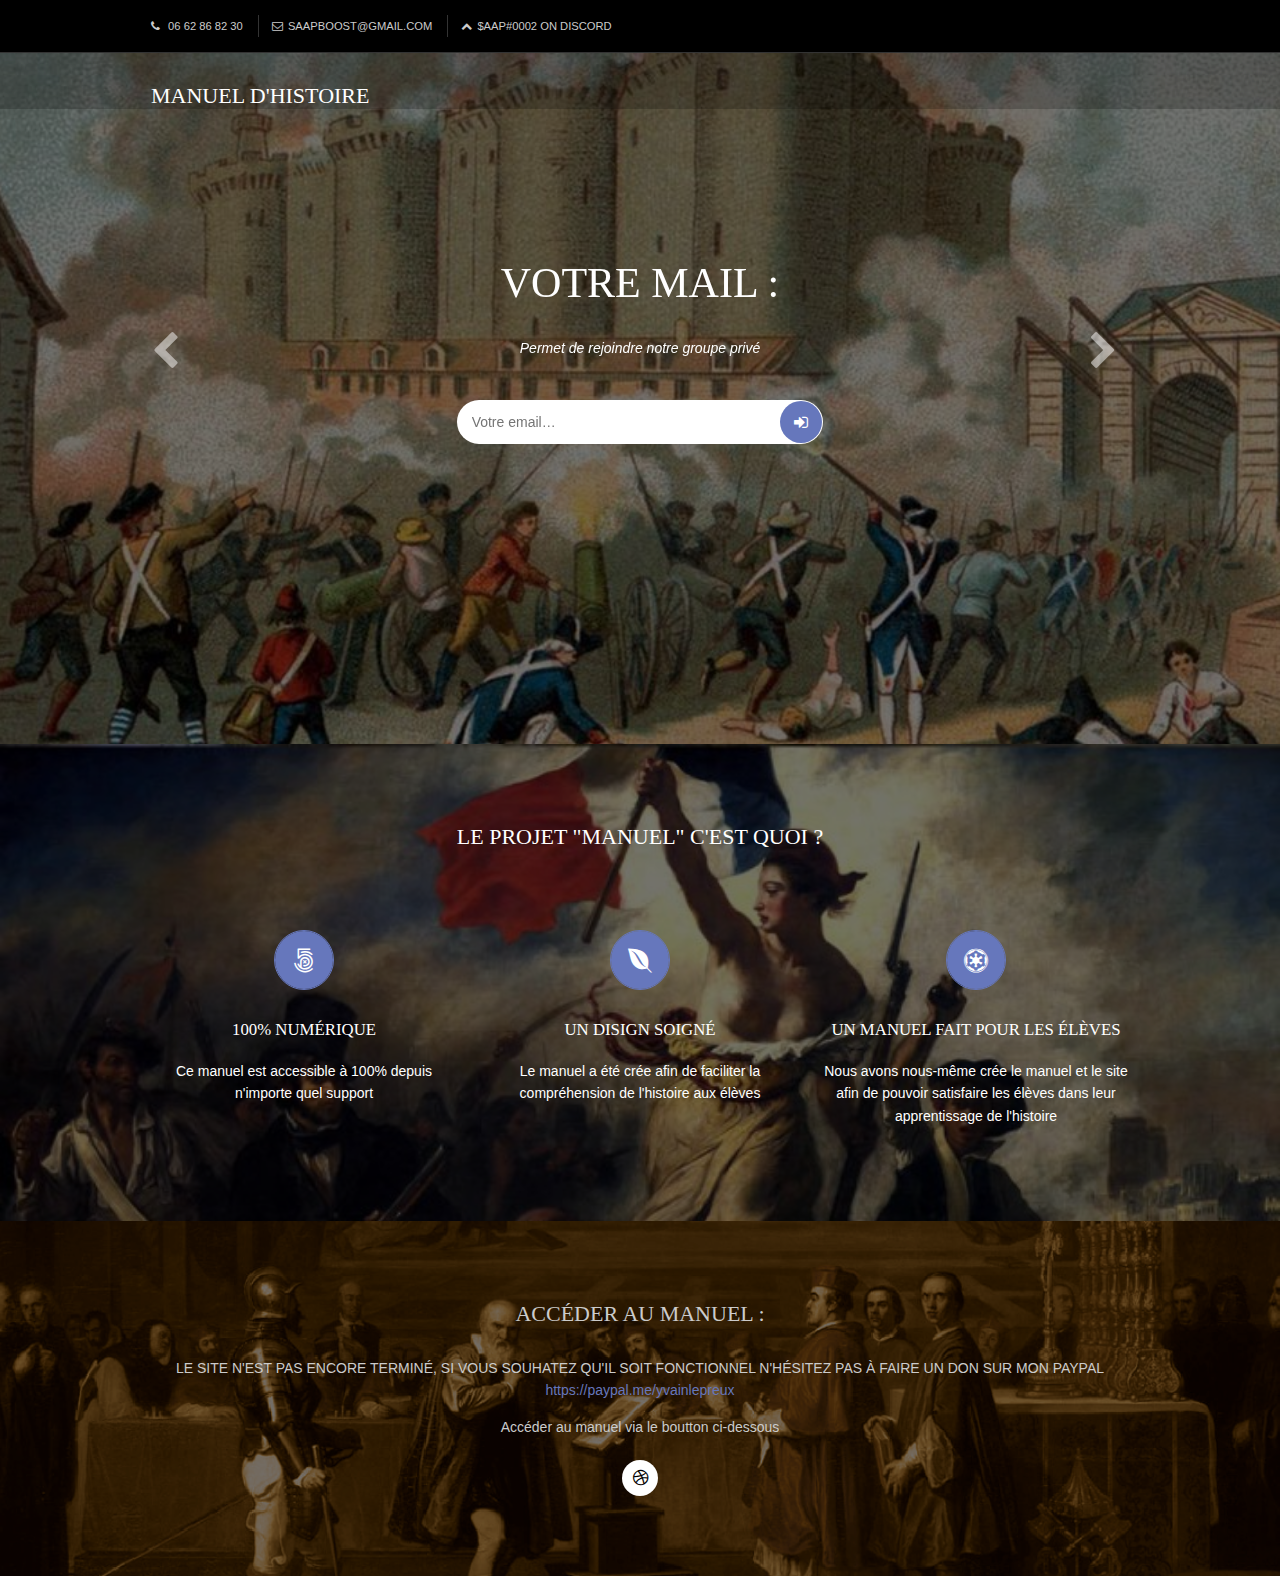
<file: index.html>
<!DOCTYPE html>
<html>
<head>
<meta charset="utf-8">
<meta name="viewport" content="width=device-width, initial-scale=1.0, maximum-scale=1.0, user-scalable=no">
<link href="layout/styles/layout.css" rel="stylesheet" type="text/css" media="all">
</head>
<body id="top">
<div class="wrapper row0">
  <div id="topbar" class="hoc clear"> 
    <div class="fl_left">
      <ul>
        <li><i class="fa fa-phone"></i> 06 62 86 82 30</li>
        <li><i class="fa fa-envelope-o"></i>saapboost@gmail.com</li>
        <li><i class="fa fa-chevron-up"></i>$aap#0002 on discord</li>
      </ul>
    </div>
  </div>
</div>
<div class="bgded overlay" style="background-image:url('images/demo/backgrounds/histoire back.jpg');"> 
  <div class="wrapper row1">
    <header id="header" class="hoc clear"> 
      <div id="logo" class="fl_left">
        <h1><a href="index.html">Manuel d'histoire</a></h1>
      </div>
    </header>
  </div>
  <div id="pageintro" class="hoc clear"> 
    <div class="flexslider basicslider">
      <ul class="slides">
        <li>
          <article>
            <h3 class="heading">votre mail :</h3>
            <p>Permet de rejoindre notre groupe privé</p>
            <footer>
              <form class="group" method="post" action="#">
                <fieldset>
                  <legend>Sign-Up:</legend>
                  <input type="email" value="" placeholder="Votre email&hellip;">
                  <button class="fa fa-sign-in" type="submit" title="Submit"><em>Submit</em></button>
                </fieldset>
              </form>
            </footer>
          </article>
        </li>
        <li>
          <article>
            <p>Créateurs</p>
            <h3 class="heading">Lenny</h3>
            <p>Couramment nommé Saap, lycéen passionné d'informatique faisant du business sur internet, il a décidé de crée ce site afin de pouvoir vous permettre d'accéder au futur du manuel numérique d'histoire</p>
          </article>
        </li>
        <li>
          <article>
            <p>Créateurs</p>
            <h3 class="heading">Taha</h3>
            <p>Il est le partenaire de Lenny, actuellement au lycée, il participe à la création du manuel numérique</p>
          </article>
        </li>
      </ul>
    </div>
  </div>
</div>
<div class="wrapper bgded overlay" style="background-image:url('images/demo/backgrounds/histoire\ back2.jpg');">
  <section class="hoc container clear"> 
    <div class="sectiontitle center">
      <h3 class="heading">Le projet "manuel" c'est quoi ?</h3>
    </div>
    <ul class="nospace group center">
      <li class="one_third first">
        <article><a href="#"><i class="btmspace-30 icon fa fa-500px"></i></a>
          <h6 class="heading font-x1">100% numérique</h6>
          <p>Ce manuel est accessible à 100% depuis n'importe quel support</p>
        </article>
      </li>
      <li class="one_third">
        <article><a href="#"><i class="btmspace-30 icon fa fa-envira"></i></a>
          <h6 class="heading font-x1">Un disign soigné</h6>
          <p>Le manuel a été crée afin de faciliter la compréhension de l'histoire aux élèves</p>
        </article>
      </li>
      <li class="one_third">
        <article><a href="#"><i class="btmspace-30 icon fa fa-empire"></i></a>
          <h6 class="heading font-x1">Un manuel fait pour les élèves</h6>
          <p>Nous avons nous-même crée le manuel et le site afin de pouvoir satisfaire les élèves dans leur apprentissage de l'histoire </p>
        </article>
      </li>
    </ul>
  </section>
</div>
  </div>
</div>
<div class="wrapper row4 bgded overlay" style="background-image:url('images/demo/backgrounds/Histoire-Bannières-2-1190x315.png');">
  <footer id="footer" class="hoc clear"> 
    <h3 class="heading">Accéder au manuel : </h3>
    <p1>LE SITE N'EST PAS ENCORE TERMINÉ, SI VOUS SOUHATEZ QU'IL SOIT FONCTIONNEL N'HÉSITEZ PAS À FAIRE UN DON SUR MON PAYPAL </p1> 
    <a href="https://paypal.me/yvainlepreux"> 
      https://paypal.me/yvainlepreux 
    </a>
    <p> Accéder au manuel via le boutton ci-dessous </p>
    <ul class="faico clear">
      <li><a class="faicon-dribble" href="manuel.html"><i class="fa fa-dribbble"></i></a></li>
    </ul>
  </footer>
</div>
  </div>
</div>
<a id="backtotop" href="#top"><i class="fa fa-chevron-up"></i></a>
<!-- JAVASCRIPTS -->
<script src="layout/scripts/jquery.min.js"></script>
<script src="layout/scripts/jquery.backtotop.js"></script>
<script src="layout/scripts/jquery.mobilemenu.js"></script>
<script src="layout/scripts/jquery.flexslider-min.js"></script>
</body>
</html>
</file>
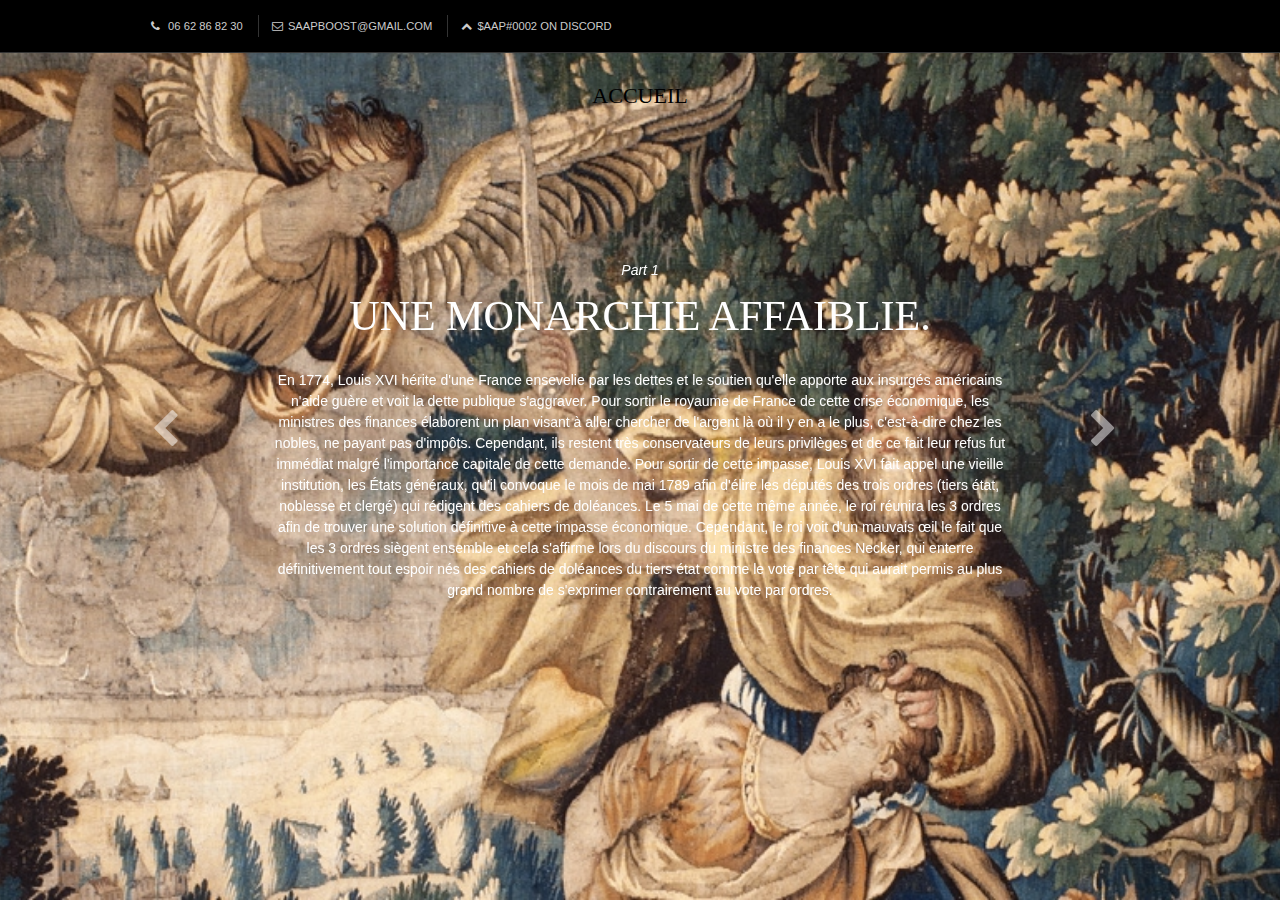
<file: manuel.html>
<!DOCTYPE html>
<html>
<head>
<meta charset="utf-8">
<meta name="viewport" content="width=device-width, initial-scale=1.0, maximum-scale=1.0, user-scalable=no">
<link href="layout/styles/layout.css" rel="stylesheet" type="text/css" media="all">
</head>
<body id="top">
<div class="wrapper row0">
  <div id="topbar" class="hoc clear"> 
    <div class="fl_left">
      <ul>
        <li><i class="fa fa-phone"></i> 06 62 86 82 30</li>
        <li><i class="fa fa-envelope-o"></i>saapboost@gmail.com</li>
        <li><i class="fa fa-chevron-up"></i>$aap#0002 on discord</li>
      </ul>
    </div>
  </div>
</div>
<style>
  body{
    background-image: url('images/demo/backgrounds/taha.png');
    background-position: center center;
    background-size: cover;
    background-repeat: no-repeat;
    background-attachment: fixed;
  }
</style>
    <header id="header" class="hoc clear"> 
      <div id="logo" class="center">
        <h1><a href="index.html" style="color:#000000;" >Accueil</a></h1>
      </div>
    </header>
  </div>
  <div id="pageintro" class="hoc clear"> 
    <div class="flexslider basicslider">
      <ul class="slides">
        <li>
          <article>
            <p style="color:#ffffff;" >Part 1 </p>
            <h3 class="heading"  style="color:#ffffff;" </h3>Une monarchie affaiblie.</h3>
            <p style="color:#ffffff;" >En 1774, Louis XVI hérite d'une France ensevelie par les dettes et le soutien qu'elle apporte aux insurgés américains n'aide guère et voit la dette publique s'aggraver. Pour sortir le royaume de France de cette crise économique, les ministres des finances élaborent un plan visant  à aller chercher de l'argent là où il y en a le plus, c'est-à-dire chez les nobles, ne payant pas d'impôts. Cependant, ils restent très conservateurs de leurs privilèges et de ce fait leur refus fut immédiat malgré l'importance capitale de cette demande.

              Pour sortir de cette impasse, Louis XVI fait appel une vieille institution, les États généraux, qu'il convoque le mois de mai 1789 afin d'élire les députés des trois ordres (tiers état, noblesse et clergé) qui rédigent des cahiers de doléances. Le 5 mai de cette même année, le roi réunira les 3 ordres afin de trouver une solution définitive à cette impasse économique. Cependant, le roi voit d'un mauvais œil le fait que les 3 ordres siègent ensemble et cela s'affirme lors du discours du ministre des finances Necker, qui enterre définitivement tout espoir nés des cahiers de doléances du tiers état comme le vote par tête qui aurait permis au plus grand nombre de s'exprimer contrairement au vote par ordres.</p>
          </article>
        </li>
        <li>
          <article>
            <p style="color:#ffffff;" >Part 2</p>
            <h3 class="heading" style="color:#ffffff;" >Les prémices d'une révolution.</h3>
            <p style="color:#ffffff;" >Le 17 juin 1789, les députés du tiers état (et quelques-uns de la noblesse et du clergé) revendiquent l'ensemble du pays et forment l'Assemblée Nationale.

              Le 20 juin, ils prêtent le "serrement du jeu de paume" par lequel les députés s'engagent à rester unis jusqu'à ce que la constitution soit établie. Suite à cela, le roi cède et l'Assemblée Nationale (fusion des 3 ordres) dirige, c'est la fin de la monarchie absolue. 
              
              Le peuple, subissant encore la crise économique, se réunit et c'est le 14 juillet que des centaines de parisiens, en quête d'armes, se ruent et prennent d'assaut la Bastille. Dans le reste de la France, des milices sont formées et des châteaux sont brûlés afin de détruire les registres des droits seigneuriaux. La réponse des députés ne fit pas attendre puisqu'ils mettront fin aux privilèges de la noblesse et du clergé. 
            </p>
          </article>
        </li>
        <li>
          <article>
            <p style="color:#ffffff;" >Part 3</p>
            <h3 class="heading" style="color:#ffffff;" >Un nouveau régime.</h3>
            <p style="color:#ffffff;" >Une fois l'ancien régime aboli, il fallait définir les fondamentaux d'un nouveau régime. C'est l'objet de la Déclaration des droits de l'Homme et du citoyen (DDHC). Adoptée le 26 août 1789, basée sur les idées des Lumières, la déclaration met à son piédestal les droits naturels des individus (liberté, égalité) et proclame la souveraineté du peuple et de la liberté d'expression et de conscience religieuse.

              Les députés simplifient l'administration en remplaçant les anciennes divisions par 83 départements. Ainsi, les élections sont généralisées à l'essentiel des fonctions administratives et juridiques.
              
              Ils réforment également l'Église après la nationalisation des biens du clergé avec la constitution civile du clergé du 12 juillet 1790, qui impose aux clercs de prêter serrement et fidélité à la Nation.
              
              Le roi n'a plus les pleins pouvoirs et ne dispose plus que du pouvoir exécutif et d'un droit de vote suspensif sur les décisions de l'Assemblée Nationale, détentrice du pouvoir législatif. Cette dernière n'est élue que pour 2 ans grâce au suffrage. 
            </p>
          </article>
        </li>
        <li>
          <article>
            <p style="color:#ffffff;" >Part 4</p>
            <h3 class="heading" style="color:#ffffff;" >Une monarchie constitutionnelle balayée.</h3>
            <p style="color:#ffffff;" >Le roi a accepté à regret ce système puisqu'il va essayer de s'enfuir de la France avant de se faire arrêter à Varennes. Après une telle trahison, la situation politique n'a fait que de s'aggraver, créant un gouffre entre les partisans du roi et ceux qui réclament l'instauration d'une République. À ces tensions s'ajoutent celles avec les monarchies des pays voisins, qui débouchera en avril 1792 vers une guerre face à l'Autriche.

              Après plusieurs défaites sur le sol français, les révolutionnaires envahissent le palais des Tuileries, endroit où Louis XVI est tenu en captivité afin de l'emprisonner. L'Assemblée Nationale, de par la pression populaire, suspend le roi le 10 août et décide de l'élection d'une convention au suffrage universel en septembre. Le lendemain de la victoire de Valmy le 21 septembre éloigne un temps l'envahisseur. La convention a aboli la royauté et le 25 septembre l'exécution du roi est votée à une courte majorité. Louis XVI sera guillotiné le 21 janvier 1793, mettant fin à la monarchie.</p>
          </article>
        </li>
      </ul>
    </div>
  </div>
</div>

<script src="layout/scripts/jquery.min.js"></script>
<script src="layout/scripts/jquery.backtotop.js"></script>
<script src="layout/scripts/jquery.mobilemenu.js"></script>
<script src="layout/scripts/jquery.flexslider-min.js"></script>

</body>
</html>
</file>
<file: layout/styles/layout.css>
@charset "utf-8";
/*
Template Name: Brickary
Author: <a href="https://www.os-templates.com/">OS Templates</a>
Author URI: https://www.os-templates.com/
Licence: Free to use under our free template licence terms
Licence URI: https://www.os-templates.com/template-terms
File: Layout CSS
*/

@import url("fontawesome-4.6.3.min.css");
@import url("custom.flexslider.css");
@import url("framework.css");

/* Rows
--------------------------------------------------------------------------------------------------------------- */
.row0{border-bottom:1px solid;}
.row1, .row1 a{}
.row2, .row2 a{}
.row3, .row3 a{}
.row4, .row4 a{}
.row5, .row5 a{}


/* Top Bar
--------------------------------------------------------------------------------------------------------------- */
#topbar{padding:15px 0; font-size:.8rem; text-transform:uppercase;}

#topbar *{margin:0; padding:0; list-style:none;}
#topbar ul li{display:inline-block; margin-right:10px; padding-right:15px; border-right:1px solid;}
#topbar ul li:last-child{margin-right:0; padding-right:0; border-right:none;}
#topbar i{margin:0 5px 0 0; line-height:normal;}


/* Header
--------------------------------------------------------------------------------------------------------------- */
#header{}

#header #logo{margin:30px 0 0 0;}
#header #logo h1{margin:0; padding:0; font-size:22px; text-transform:uppercase;}


/* Page Intro
--------------------------------------------------------------------------------------------------------------- */
#pageintro{padding:150px 0 300px;}

#pageintro li article{display:block; max-width:75%; margin:0 auto; text-align:center;}
#pageintro li article *{margin:0;}
#pageintro li p:first-of-type{margin-bottom:10px; font-style:italic;}
#pageintro li .heading{margin-bottom:30px; font-size:3rem; word-wrap:break-word;}
#pageintro li p:nth-of-type(2){line-height:1.5rem;}
#pageintro li footer{margin-top:40px;}

#pageintro footer form{display:block; position:relative; max-width:50%; margin:0 auto; overflow:hidden;}
#pageintro footer input, #pageintro footer button{display:block; height:44px; border:none; border-radius:22px;}
#pageintro footer input{width:100%; padding:5px 40px 5px 15px;}
#pageintro footer button{position:absolute; top:1px; right:1px; width:42px; height:42px; font-size:16px; cursor:pointer; border-radius:50%;}
#pageintro footer button em{display:none;}


/* Content Area
--------------------------------------------------------------------------------------------------------------- */
.container{padding:80px 0;}

/* Content */
.container .content{}

.sectiontitle{display:block; margin-bottom:80px;}
.sectiontitle *{margin:0;}

#introblocks{position:relative; z-index:1;}
#introblocks > ul{display:block; margin:-200px 0 80px;}
#introblocks > ul > li{text-align:center;}
#introblocks > ul > li > article{display:inline-block; width:100%; max-width:320px; text-align:left;}
#introblocks > ul > li > article > div{padding:30px 20px;}
#introblocks > ul > li > article > div *{margin:0; padding:0;}
#introblocks > ul > li > article > div .heading{margin-bottom:10px; font-size:1.2rem;}
#introblocks > ul > li > article footer{border-top:1px solid;}
#introblocks > ul > li > article footer a{display:block; position:relative; width:100%; height:39px; line-height:39px; padding:0 20px; text-transform:uppercase;}
#introblocks > ul > li > article footer a::after{position:absolute; top:0; right:0; height:100%; padding:0 15px; font-family:"FontAwesome"; content:"\f105"; border-left:1px solid;}

#newsletter input, #newsletter button{border:1px solid; border-radius:22px;}
#newsletter input{display:block; width:100%; padding:8px;}
#newsletter button{padding:8px 18px 10px; border:none; text-transform:uppercase; font-weight:700; cursor:pointer;}

/* Comments */
#comments ul{margin:0 0 40px 0; padding:0; list-style:none;}
#comments li{margin:0 0 10px 0; padding:15px;}
#comments .avatar{float:right; margin:0 0 10px 10px; padding:3px; border:1px solid;}
#comments address{font-weight:bold;}
#comments time{font-size:smaller;}
#comments .comcont{display:block; margin:0; padding:0;}
#comments .comcont p{margin:10px 5px 10px 0; padding:0;}

#comments form{display:block; width:100%;}
#comments input, #comments textarea{width:100%; padding:10px; border:1px solid;}
#comments textarea{overflow:auto;}
#comments div{margin-bottom:15px;}
#comments input[type="submit"], #comments input[type="reset"]{display:inline-block; width:auto; min-width:150px; margin:0; padding:8px 5px; cursor:pointer;}

/* Sidebar */
.container .sidebar{}

.sidebar .sdb_holder{margin-bottom:50px;}
.sidebar .sdb_holder:last-child{margin-bottom:0;}


/* Footer
--------------------------------------------------------------------------------------------------------------- */
#footer{padding:80px 0; text-align:center;}

#footer .heading, #footer ul{margin-bottom:30px;}
#footer > ul:last-of-type{margin-bottom:0;}
#footer .faico a{border-radius:50%;}


/* Copyright
--------------------------------------------------------------------------------------------------------------- */
#copyright{padding:20px 0;}
#copyright *{margin:0; padding:0;}


/* Transition Fade
--------------------------------------------------------------------------------------------------------------- */
*, *::before, *::after{transition:all .3s ease-in-out;}
#mainav form *{transition:none !important;}


/* ------------------------------------------------------------------------------------------------------------ */
/* ------------------------------------------------------------------------------------------------------------ */
/* ------------------------------------------------------------------------------------------------------------ */
/* ------------------------------------------------------------------------------------------------------------ */
/* ------------------------------------------------------------------------------------------------------------ */


/* Navigation
--------------------------------------------------------------------------------------------------------------- */
nav ul, nav ol{margin:0; padding:0; list-style:none;}

#mainav, #breadcrumb, .sidebar nav{line-height:normal;}
#mainav .drop::after, #mainav li li .drop::after, #breadcrumb li a::after, .sidebar nav a::after{position:absolute; font-family:"FontAwesome"; font-size:10px; line-height:10px;}

/* Top Navigation */
#mainav{}
#mainav ul{text-transform:uppercase;}
#mainav ul ul{z-index:9999; position:absolute; width:180px; text-transform:none;}
#mainav ul ul ul{left:180px; top:0;}
#mainav li{display:inline-block; position:relative; margin:0 15px 0 0; padding:0;}
#mainav li:last-child{margin-right:0;}
#mainav li li{width:100%; margin:0;}
#mainav li a{display:block; padding:30px 0;}
#mainav li li a{border:solid; border-width:0 0 1px 0;}
#mainav .drop{padding-left:15px;}
#mainav li li a, #mainav li li .drop{display:block; margin:0; padding:10px 15px;}
#mainav .drop::after, #mainav li li .drop::after{content:"\f0d7";}
#mainav .drop::after{top:35px; left:5px;}
#mainav li li .drop::after{top:15px; left:5px;}
#mainav ul ul{visibility:hidden; opacity:0;}
#mainav ul li:hover > ul{visibility:visible; opacity:1;}

#mainav form{display:none; margin:0; padding:0;}
#mainav form select, #mainav form select option{display:block; cursor:pointer; outline:none;}
#mainav form select{width:100%; padding:5px; border:1px solid;}
#mainav form select option{margin:5px; padding:0; border:none;}

/* Breadcrumb */
#breadcrumb{padding:120px 0 30px;}
#breadcrumb ul{margin:0 0 30px 0; padding:0 0 8px 0; list-style:none; text-transform:uppercase; border-bottom:1px solid;}
#breadcrumb li{display:inline-block; margin:0 6px 0 0; padding:0;}
#breadcrumb li a{display:block; position:relative; margin:0; padding:0 12px 0 0; font-size:12px;}
#breadcrumb li a::after{top:3px; right:0; content:"\f101";}
#breadcrumb li:last-child a{margin:0; padding:0;}
#breadcrumb li:last-child a::after{display:none;}
#breadcrumb .heading{margin:0; font-size:1.6rem;}

/* Sidebar Navigation */
.sidebar nav{display:block; width:100%;}
.sidebar nav li{margin:0 0 3px 0; padding:0;}
.sidebar nav a{display:block; position:relative; margin:0; padding:5px 10px 5px 15px; text-decoration:none; border:solid; border-width:0 0 1px 0;}
.sidebar nav a::after{top:9px; left:5px; content:"\f101";}
.sidebar nav ul ul a{padding-left:35px;}
.sidebar nav ul ul a::after{left:25px;}
.sidebar nav ul ul ul a{padding-left:55px;}
.sidebar nav ul ul ul a::after{left:45px;}

/* Pagination */
.pagination{display:block; width:100%; text-align:center; clear:both;}
.pagination li{display:inline-block; margin:0 2px 0 0;}
.pagination li:last-child{margin-right:0;}
.pagination a, .pagination strong{display:block; padding:8px 11px; border:1px solid; background-clip:padding-box; font-weight:normal;}

/* Back to Top */
#backtotop{z-index:999; display:inline-block; position:fixed; visibility:hidden; bottom:20px; right:20px; width:36px; height:36px; line-height:36px; font-size:16px; text-align:center; opacity:.2; border-radius:50%; background-clip:padding-box;}
#backtotop i{display:block; width:100%; height:100%; line-height:inherit;}
#backtotop.visible{visibility:visible; opacity:.5;}
#backtotop:hover{opacity:1;}


/* Tables
--------------------------------------------------------------------------------------------------------------- */
table, th, td{border:1px solid; border-collapse:collapse; vertical-align:top;}
table, th{table-layout:auto;}
table{width:100%; margin-bottom:15px;}
th, td{padding:5px 8px;}
td{border-width:0 1px;}


/* Gallery
--------------------------------------------------------------------------------------------------------------- */
#gallery{display:block; width:100%; margin-bottom:50px;}
#gallery figure figcaption{display:block; width:100%; clear:both;}
#gallery li{margin-bottom:30px;}


/* Font Awesome Social Icons
--------------------------------------------------------------------------------------------------------------- */
.faico{margin:0; padding:0; list-style:none;}
.faico li{display:inline-block; margin:8px 5px 0 0; padding:0; line-height:normal;}
.faico li:last-child{margin-right:0;}
.faico a{display:inline-block; width:36px; height:36px; line-height:36px; font-size:18px; text-align:center; border-radius:50%; background-clip:padding-box;}

.faico a{color:#000000; background-color:#FFFFFF;}
.faico a:hover{color:#FFFFFF;}

.faicon-dribble:hover{background-color:#EA4C89;}
.faicon-facebook:hover{background-color:#3B5998;}
.faicon-google-plus:hover{background-color:#DB4A39;}
.faicon-linkedin:hover{background-color:#0E76A8;}
.faicon-twitter:hover{background-color:#00ACEE;}
.faicon-vk:hover{background-color:#4E658E;}


/* ------------------------------------------------------------------------------------------------------------ */
/* ------------------------------------------------------------------------------------------------------------ */
/* ------------------------------------------------------------------------------------------------------------ */
/* ------------------------------------------------------------------------------------------------------------ */
/* ------------------------------------------------------------------------------------------------------------ */


/* Colours
--------------------------------------------------------------------------------------------------------------- */
body{color:#474747; background-color:#FFFFFF;}
a{color:#6677BC;}
a:active, a:focus{background:transparent;}/* IE10 + 11 Bugfix - prevents grey background */
hr, .borderedbox{border-color:#D7D7D7;}
label span{color:#FF0000; background-color:inherit;}
input:focus, textarea:focus, *:required:focus{border-color:#6677BC;}
.overlay{color:#FFFFFF; background-color:inherit;}
.overlay::after{color:inherit; background-color:rgba(0,0,0,.55);}

.btn, .btn.inverse:hover, a .icon, a.inverse:hover .icon{color:#FFFFFF; background-color:#6677BC; border-color:#6677BC;}
.btn:hover, .btn.inverse, a:hover .icon, a.inverse .icon{color:inherit; background-color:transparent; border-color:inherit;}


/* Rows */
.row0, .row0 a{color:#CBCBCB; background-color:#000000; border-color:rgba(255,255,255,.2);}
.row1{color:#FFFFFF; background-color:rgba(0,0,0,.2);}
.row2, .row2 a{}
.row3{color:#474747; background-color:#FFFFFF;}
.row4{color:#CBCBCB; background-color:#000000;}
.row5, .row5 a{color:#474747; background-color:#FFFFFF;}

.coloured{color:#FFFFFF; background-color:#6677BC;}
.coloured .btn{color:inherit; background-color:transparent; border-color:inherit;}
.coloured .btn:hover{color:#6677BC; background-color:#FFFFFF;}


/* Top Bar */
#topbar, #topbar ul li{border-color:rgba(255,255,255,.2);}
#topbar > div:last-of-type li:first-child a{color:#6677BC;}


/* Header */
#header #logo a{color:inherit;}


/* Page Intro */
#pageintro footer input, #pageintro footer button{color:#000000; background-color:#FFFFFF;}
#pageintro footer button{color:#FFFFFF; background-color:#6677BC;}

.flex-direction-nav a{color:rgba(255,255,255,1);}
.flex-control-paging li a{background-color:rgba(255,255,255,1); border-color:rgba(255,255,255,0);}
.flex-control-paging li a.flex-active{background-color:rgba(255,255,255,0); border-color:rgba(255,255,255,1);}


/* Content Area */
#introblocks > ul > li > article{color:#474747; background-color:#FFFFFF;}
#introblocks > ul > li > article footer, #introblocks > ul > li > article footer a::after{border-color:#D7D7D7;}

#newsletter input, #newsletter button{color:#474747; border-color:#D7D7D7;}
#newsletter input{background-color:#FFFFFF;}
#newsletter input:focus{border-color:#6677BC;}
#newsletter button{color:#FFFFFF; background-color:#6677BC;}


/* Footer */
#footer .heading{color:inherit;}
#footer nav a{color:inherit;}
#footer nav li:first-child a, #footer nav a:hover{color:#6677BC;}


/* Navigation */
#mainav li a{color:inherit;}
#mainav .active a, #mainav a:hover, #mainav li:hover > a{color:#6677BC; background-color:inherit;}
#mainav li li a, #mainav .active li a{color:#FFFFFF; background-color:rgba(0,0,0,.6); border-color:rgba(0,0,0,.6);}
#mainav li li:hover > a, #mainav .active .active > a{color:#FFFFFF; background-color:#6677BC;}
#mainav form select{color:#FFFFFF; background-color:#000000; border-color:rgba(136,136,136,.5);/* #888888 */}

#breadcrumb ul{border-color:rgba(255,255,255,.2);}
#breadcrumb a{color:inherit; background-color:inherit;}
#breadcrumb li:last-child a{color:#6677BC;}

.container .sidebar nav a{color:inherit; border-color:#D7D7D7;}
.container .sidebar nav a:hover{color:#6677BC;}

.pagination a, .pagination strong{border-color:#D7D7D7;}
.pagination .current *{color:#FFFFFF; background-color:#6677BC;}

#backtotop{color:#FFFFFF; background-color:#6677BC;}


/* Tables + Comments */
table, th, td, #comments .avatar, #comments input, #comments textarea{border-color:#D7D7D7;}
#comments input:focus, #comments textarea:focus, #comments *:required:focus{border-color:#6677BC;}
th{color:#FFFFFF; background-color:#373737;}
tr, #comments li, #comments input[type="submit"], #comments input[type="reset"]{color:inherit; background-color:#FBFBFB;}
tr:nth-child(even), #comments li:nth-child(even){color:inherit; background-color:#F7F7F7;}
table a, #comments a{background-color:inherit;}


/* ------------------------------------------------------------------------------------------------------------ */
/* ------------------------------------------------------------------------------------------------------------ */
/* ------------------------------------------------------------------------------------------------------------ */
/* ------------------------------------------------------------------------------------------------------------ */
/* ------------------------------------------------------------------------------------------------------------ */


/* Media Queries
--------------------------------------------------------------------------------------------------------------- */
@-ms-viewport{width:device-width;}


/* Max Wrapper Width - Laptop, Desktop etc.
--------------------------------------------------------------------------------------------------------------- */
@media screen and (min-width:978px){
	.hoc{max-width:978px;}
}


/* Mobile Devices
--------------------------------------------------------------------------------------------------------------- */
@media screen and (max-width:900px){
	.hoc{max-width:90%;}

	#topbar{}

	#header{padding:30px 0;}
	#header #logo{margin-top:3px;}

	#mainav{}
	#mainav ul{display:none;}
	#mainav form{display:block;}

	#breadcrumb{}

	.container{}
	#comments input[type="reset"]{margin-top:10px;}
	.pagination li{display:inline-block; margin:0 5px 5px 0;}

	#footer{}

	#copyright{}
	#copyright p:first-of-type{margin-bottom:10px;}
}


@media screen and (max-width:750px){
	.flex-direction-nav .flex-prev, .flex-direction-nav .flex-next{display:none;}
	.flex-control-nav{display:block;}

	.imgl, .imgr{display:inline-block; float:none; margin:0 0 10px 0;}
	.fl_left, .fl_right{display:block; float:none;}
	.one_half, .one_third, .two_third, .one_quarter, .two_quarter, .three_quarter{display:block; float:none; width:auto; margin:0 0 30px 0; padding:0;}

	#topbar{text-align:center;}
	#topbar ul{margin:0 0 15px 0;}
	#topbar div:last-child ul{margin:0;}

	#header{text-align:center;}
	#header #logo{margin:0 0 15px 0;}

	#introblocks > ul > li{margin-bottom:50px;}
	#introblocks > ul > li:last-child{margin-bottom:0;}

	.container{padding-bottom:50px;}/* Not neccessary - just looks better */
}


@media screen and (max-width:450px){
	#topbar ul li{margin-bottom:2px; padding-right:0; border-right:none;}

	#pageintro li footer form{max-width:none; width:100%;}
}


/* Other
--------------------------------------------------------------------------------------------------------------- */
@media screen and (max-width:650px){
	.scrollable{display:block; width:100%; margin:0 0 30px 0; padding:0 0 15px 0; overflow:auto; overflow-x:scroll;}
	.scrollable table{margin:0; padding:0; white-space:nowrap;}

	.inline li{display:block; margin-bottom:10px;}
	.pushright li{margin-right:0;}

	.font-x2{font-size:1.4rem;}
	.font-x3{font-size:1.6rem;}

	#pageintro li article{max-width:none; width:100%;}
	#pageintro li .heading{font-size:1.6rem;}
}
</file>
